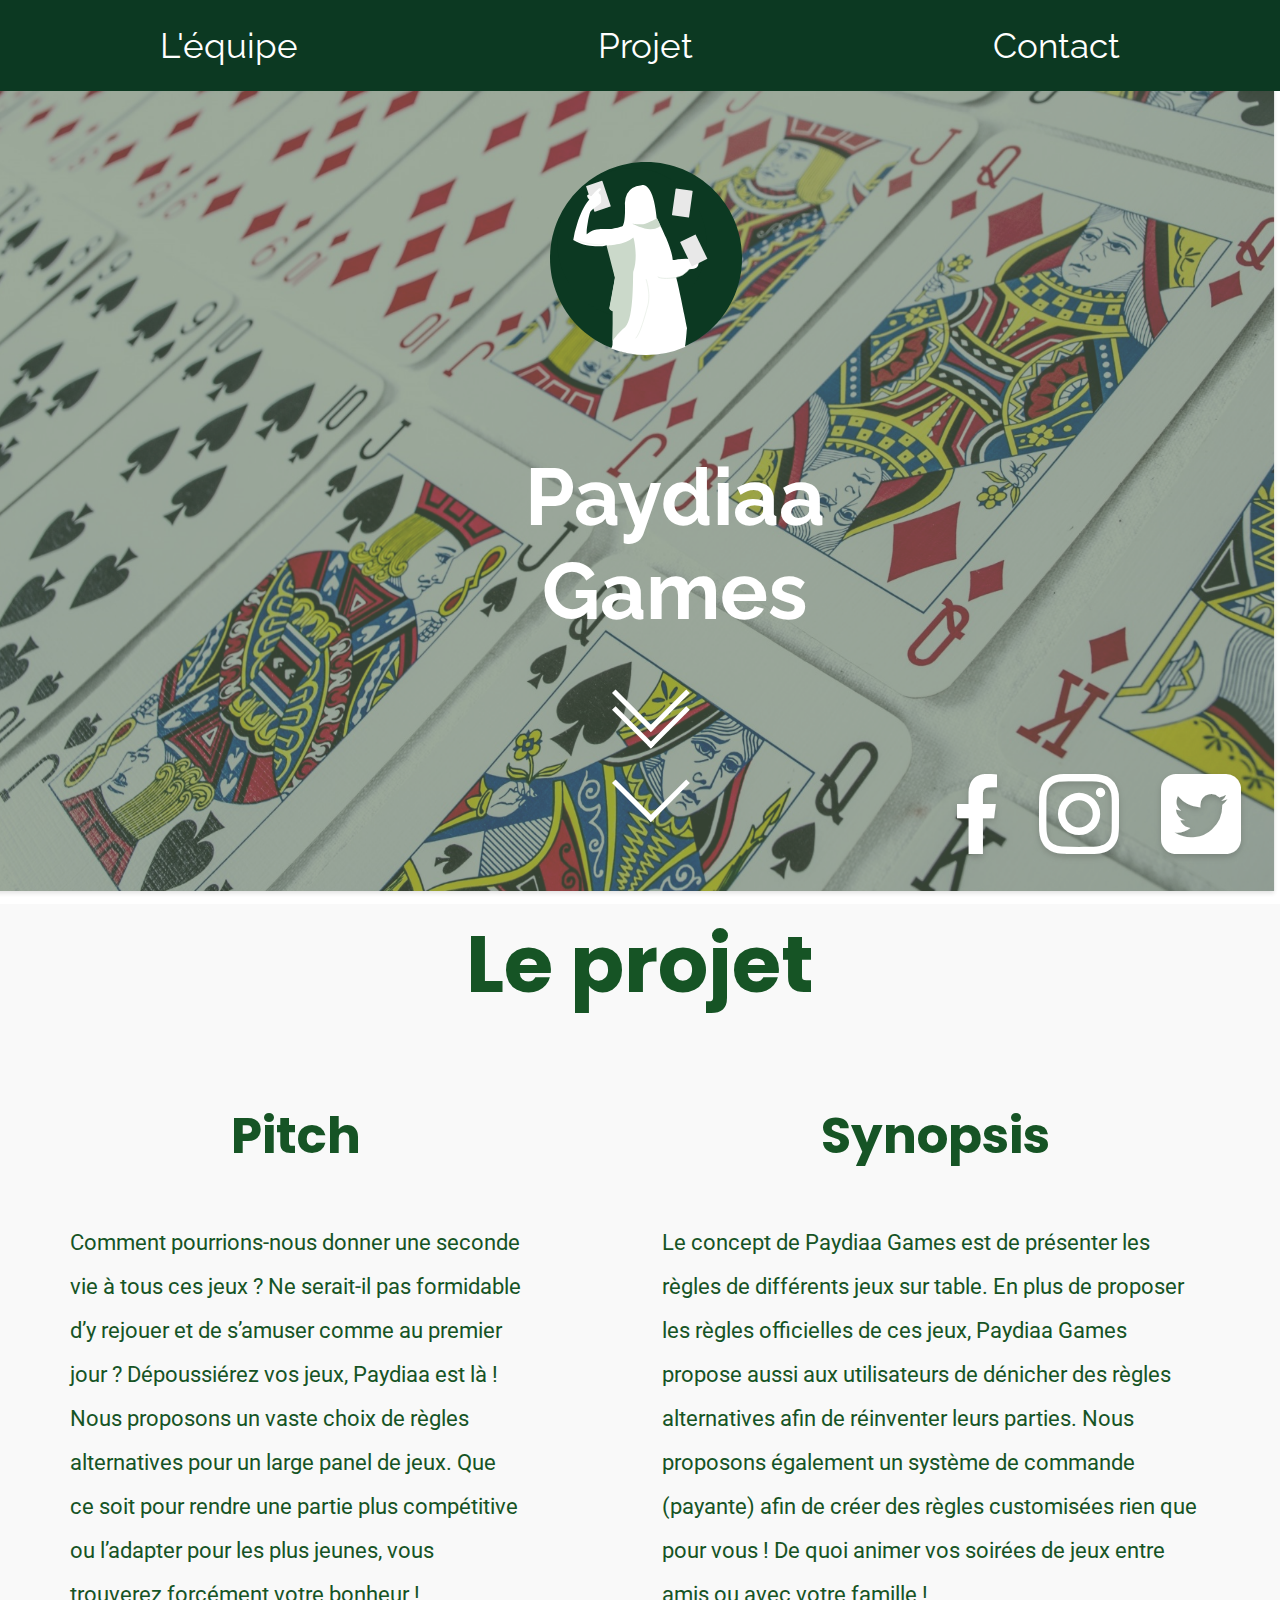
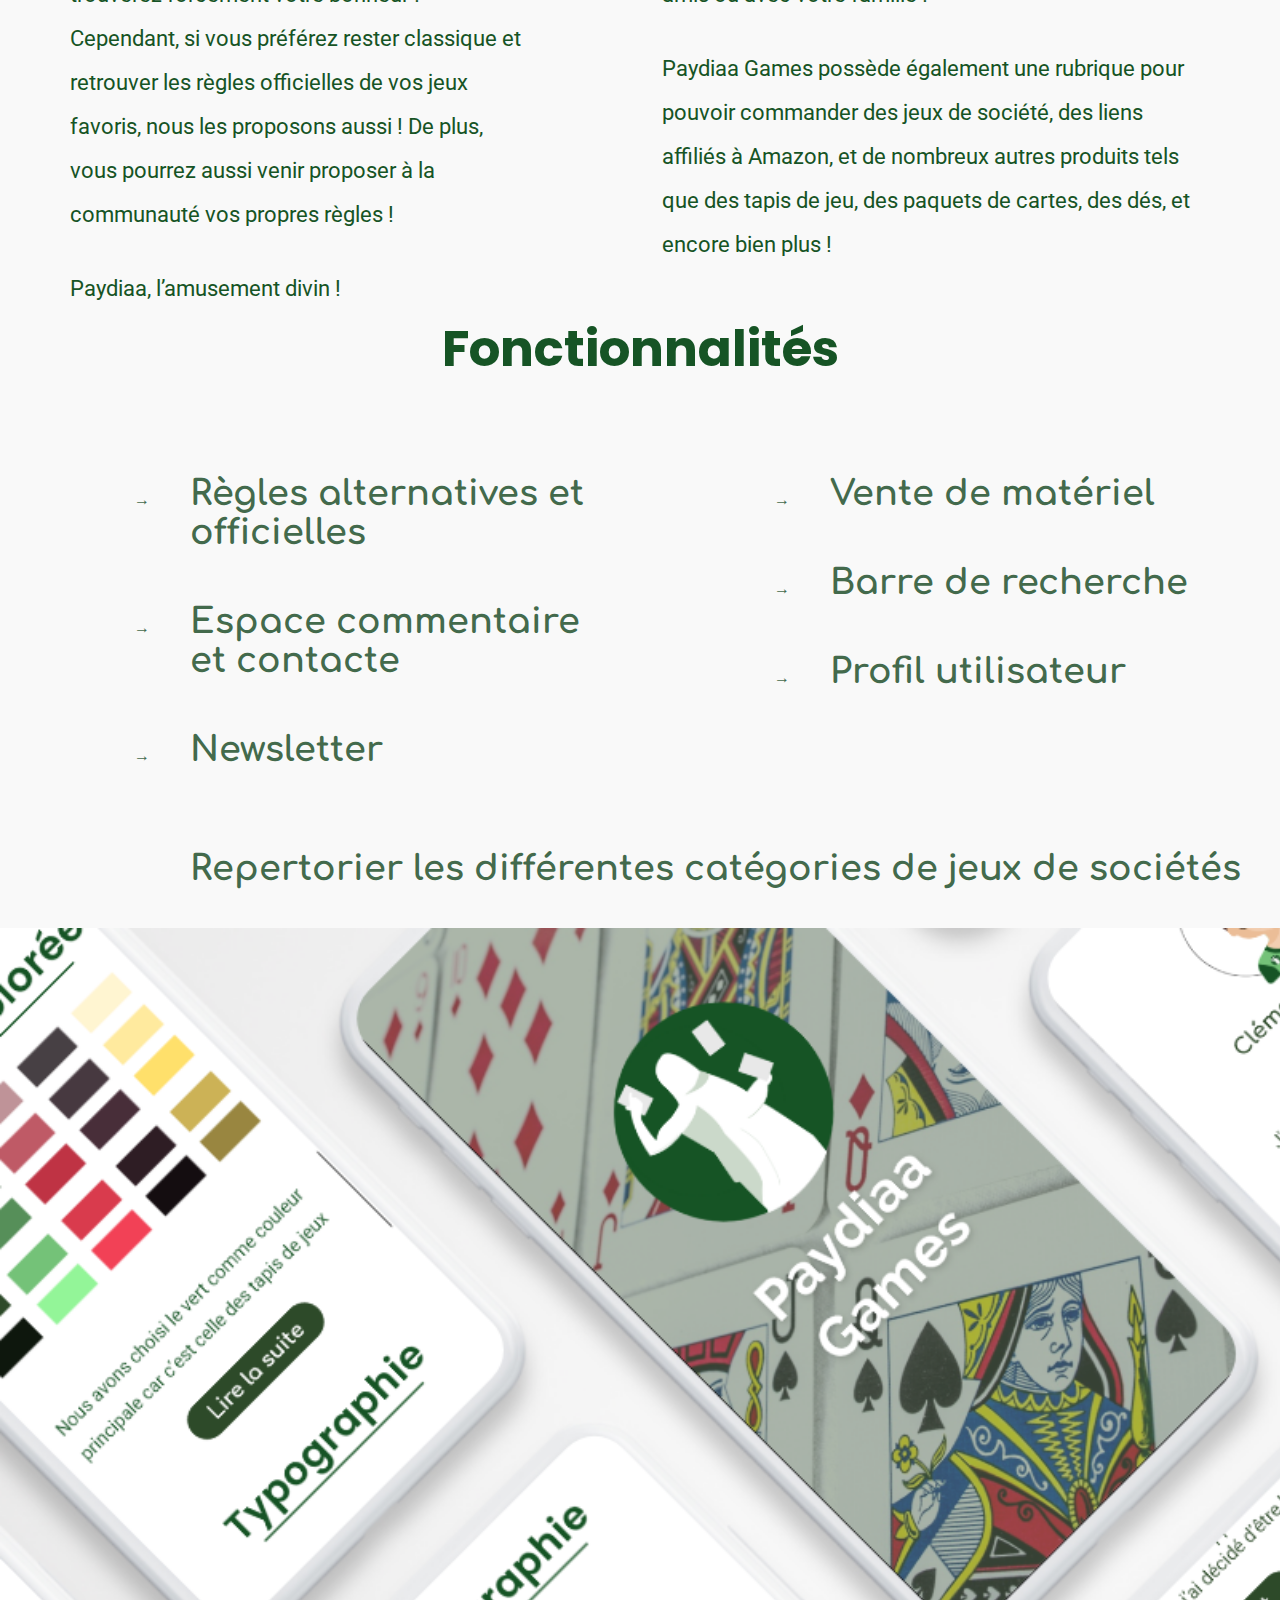
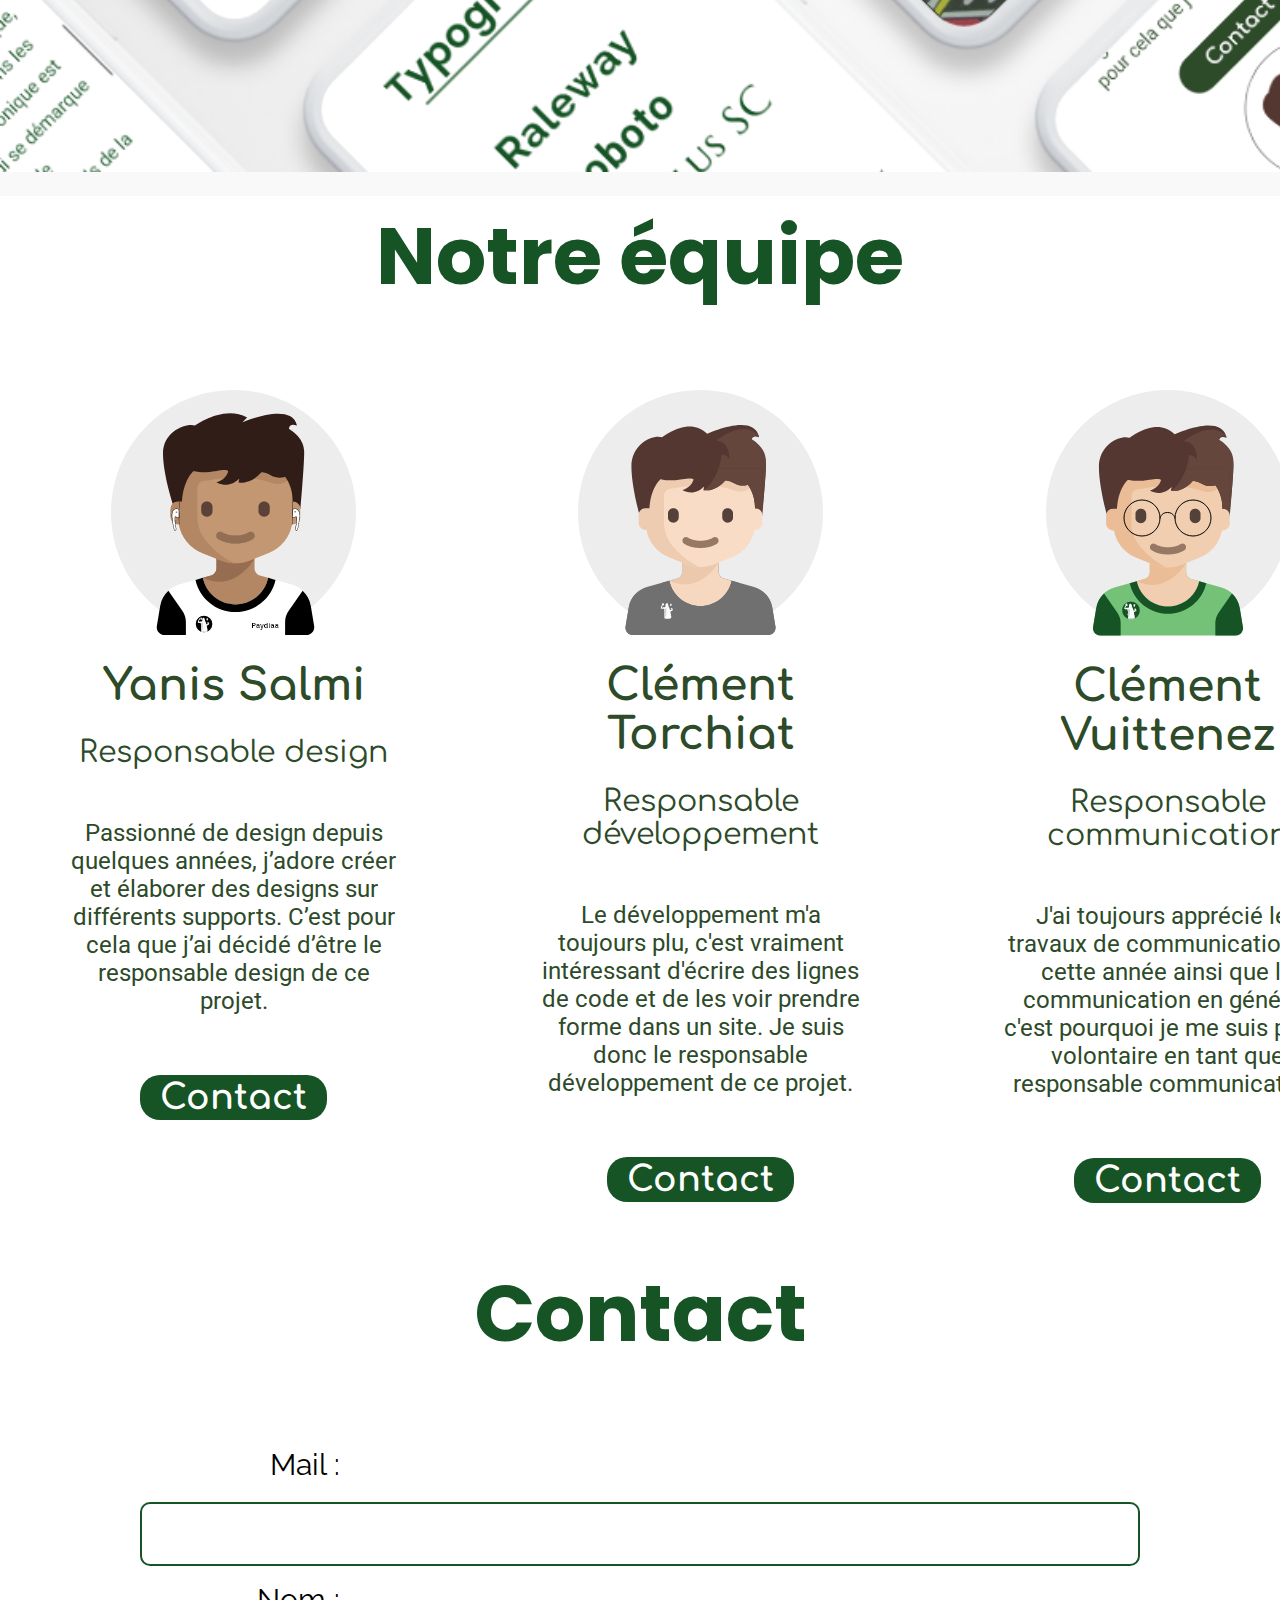
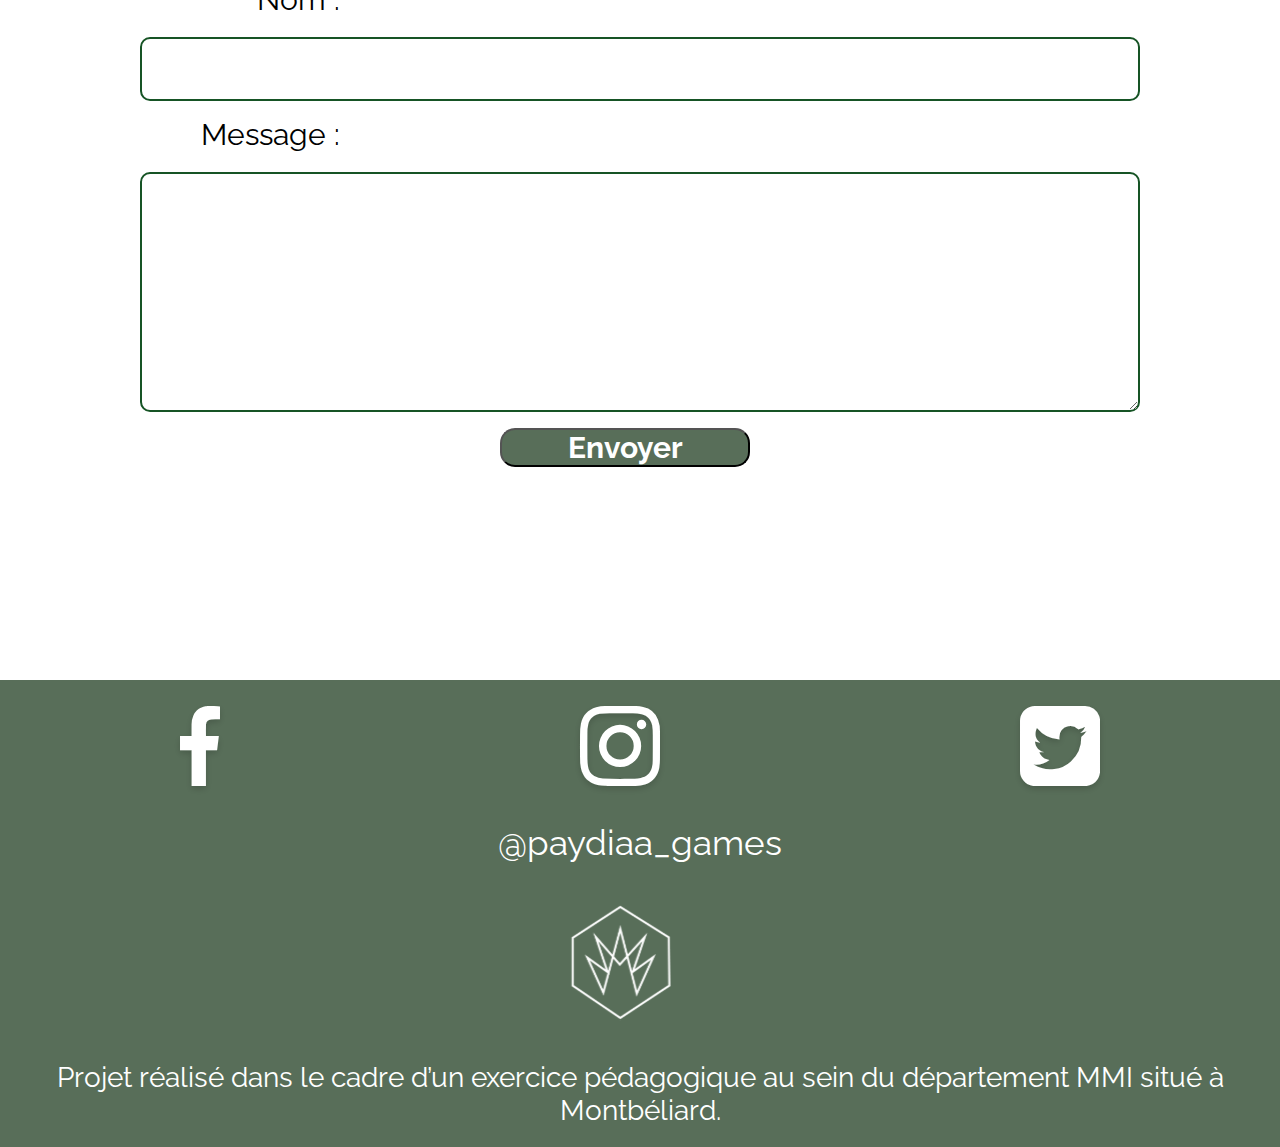
<file: index.html>
<!DOCTYPE html>
<html lang="fr">
<head>
    <meta charset="UTF-8">
    <title>Landing Page - Paydiaa Games</title>
    <link href="css/styles.css" rel="stylesheet">
    <link rel="icon" href="img/logo-web.png" type="image/png" sizes="16x16">
</head>
<body>
    <header>
        <div class="entete">
            <ul>
                <li><a href="#team">L'équipe</a></li>
                <li><a href="#project">Projet</a></li>
                <li><a href="#communication">Contact</a></li>
            </ul>
        </div>
    </header>
    <div class="page-1">
        <img src="css/images/fond-cartes.png" alt="fond" class="fond">
        <div class="logo-container">
            <img src="icones/logo.svg" alt="logo" class="logo">
        </div>
        <h1 class="titre">Paydiaa<br>Games</h1>
        <div id="ic-4" class="fleche">
            <span></span>
            <span></span>
            <span></span>
        </div>
        <div class="reseaux">
            <a href="https://www.facebook.com/Paydiaa-Games-102927561903644"><img src="icones/facebook.svg" alt="facebook"></a>
            <a href="https://www.instagram.com/?hl=fr"><img src="icones/instagram.svg" alt="instagram"></a>
            <a href="https://twitter.com/paydiaa"><img src="icones/twitter.svg" alt="twitter"></a>
        </div>
    </div>

    <div id="project" class="page-3">
        <h2 class="projet">Le projet</h2>
        <div class="le-projet">
            <div class="pitch">
                <h3>Pitch</h3>
                <p>Comment pourrions-nous donner une seconde vie à tous ces jeux ? Ne serait-il pas formidable d’y rejouer et de s’amuser comme au premier jour ? Dépoussiérez vos jeux, Paydiaa est là ! Nous proposons un vaste choix de règles alternatives pour un large panel de jeux. Que ce soit pour rendre une partie plus compétitive ou l’adapter pour les plus jeunes, vous trouverez forcément votre bonheur !<br>
                    Cependant, si vous préférez rester classique et retrouver les règles officielles de vos jeux favoris, nous les proposons aussi ! De plus, vous pourrez aussi venir proposer à la communauté vos propres règles !</p>
                <p class="saut-de-ligne">Paydiaa, l’amusement divin !</p>
            </div>
            <div class="synopsis">
                <h3>Synopsis</h3>
                <p>Le concept de Paydiaa Games est de présenter les règles de différents jeux sur table. En plus de proposer les règles officielles de ces jeux, Paydiaa Games propose aussi aux utilisateurs de dénicher des règles alternatives afin de réinventer leurs parties. Nous proposons également un système de commande (payante) afin de créer des règles customisées rien que pour vous ! De quoi animer vos soirées de jeux entre amis ou avec votre famille !</p>
                <p class="saut-de-ligne">Paydiaa Games possède également une rubrique pour pouvoir commander des jeux de société, des liens affiliés à Amazon, et de nombreux autres produits tels que des tapis de jeu, des paquets de cartes, des dés, et encore bien plus !</p>
            </div>
        </div>
        <h3>Fonctionnalités</h3>
        <div class="fonctionnalites">
            <div class="colonne-1">
                <ul>
                    <li><div class="regles"><h4>Règles alternatives et officielles</h4></div></li>
                    <li><div class="commentaire"><h4>Espace commentaire et contacte</h4></div></li>
                    <li><div class="newsletter"><h4>Newsletter</h4></div></li>
                </ul>
            </div>
            <div class="colonne-2">
                <ul>
                    <li><div class="vente"><h4>Vente de matériel</h4></div></li>
                    <li><div class="recherche"><h4>Barre de recherche</h4></div></li>
                    <li><div class="profil"><h4>Profil utilisateur</h4></div></li>
                </ul>
            </div>
        </div>
        <div class="liste-categories">
            <ul>
                <li><div class="categories"><h4>Repertorier les différentes catégories de jeux de sociétés</h4></div></li>
            </ul>
        </div>
        <img class="design" src="css/images/fond-design.png" alt="design">
    </div>
    <div id="team" class="page-2">
        <h2 class="equipe">Notre équipe</h2>
        <div class="notre-equipe">
            <div class="yanis">
                <img class="pdp" src="css/images/yanis.png" alt="Yanis">
                <p class="nom">Yanis Salmi</p>
                <p class="role">Responsable design</p>
                <p class="description">Passionné de design depuis quelques années, j’adore créer et élaborer des designs sur différents supports. C’est pour cela que j’ai décidé d’être le responsable design de ce projet.</p>
                <p class="contact"><a href="mailto:yanissalmi9@gmail.com">Contact</a></p>
            </div>
            <div class="clementt">
                <img class="pdp" src="css/images/clementt.png" alt="Clément T">
                <p class="nom">Clément Torchiat</p>
                <p class="role">Responsable développement</p>
                <p class="description">Le développement m'a toujours plu, c'est vraiment intéressant d'écrire des lignes de code et de les voir prendre forme dans un site. Je suis donc le responsable développement de ce projet.</p>
                <p class="contact"><a href="mailto:clem_tor@aol.com">Contact</a></p>
            </div>
            <div class="clementv">
                <img class="pdp" src="css/images/clementv.png" alt="Clément V">
                <p class="nom">Clément Vuittenez</p>
                <p class="role">Responsable communication</p>
                <p class="description">J'ai toujours apprécié les travaux de communication de cette année ainsi que la communication en général, c'est pourquoi je me suis porté volontaire en tant que responsable communication.</p>
                <p class="contact"><a href="mailto:clement.vuittenez@gmail.com">Contact</a></p>
            </div>
        </div>
    </div>
    <div id="communication" class="page-4">
        <h2 class="Contact">Contact</h2>
        <form>
            <div>
                <label for="mail">Mail :</label>
                <input type="email" id="mail" name="user_mail">
            </div>
            <div>
                <label for="name">Nom :</label>
                <input type="text" id="name" name="user_name">
            </div>
            <div>
                <label for="msg">Message :</label>
                <textarea id="msg" name="user_message"></textarea>
            </div>
            <div class="button">
                <button type="submit">Envoyer</button>
            </div>
        </form>
    </div>
    <footer>
        <div class="reseaux-footer">
            <ul>
                <li><div class="reseau-1"><a href="https://www.facebook.com/Paydiaa-Games-102927561903644"><img src="icones/facebook.svg" alt="facebook"></a></div></li>
                <li><div class="reseau-2"><a href="https://www.instagram.com/?hl=fr"><img src="icones/instagram.svg" alt="instagram"></a></div></li>
                <li><div class="reseau-3"><a href="https://twitter.com/paydiaa"><img src="icones/twitter.svg" alt="twitter"></a></div></li>
            </ul>
        </div>
        <p class="arobase">@paydiaa_games</p>
        <a href="http://mmimontbeliard.com/"><img src="icones/logo-mmi-blanc.svg" alt="mmi"></a>
        <p class="mention">Projet réalisé dans le cadre d’un exercice pédagogique au sein du département MMI situé à Montbéliard.</p>
    </footer>
</body>

</html>
</file>
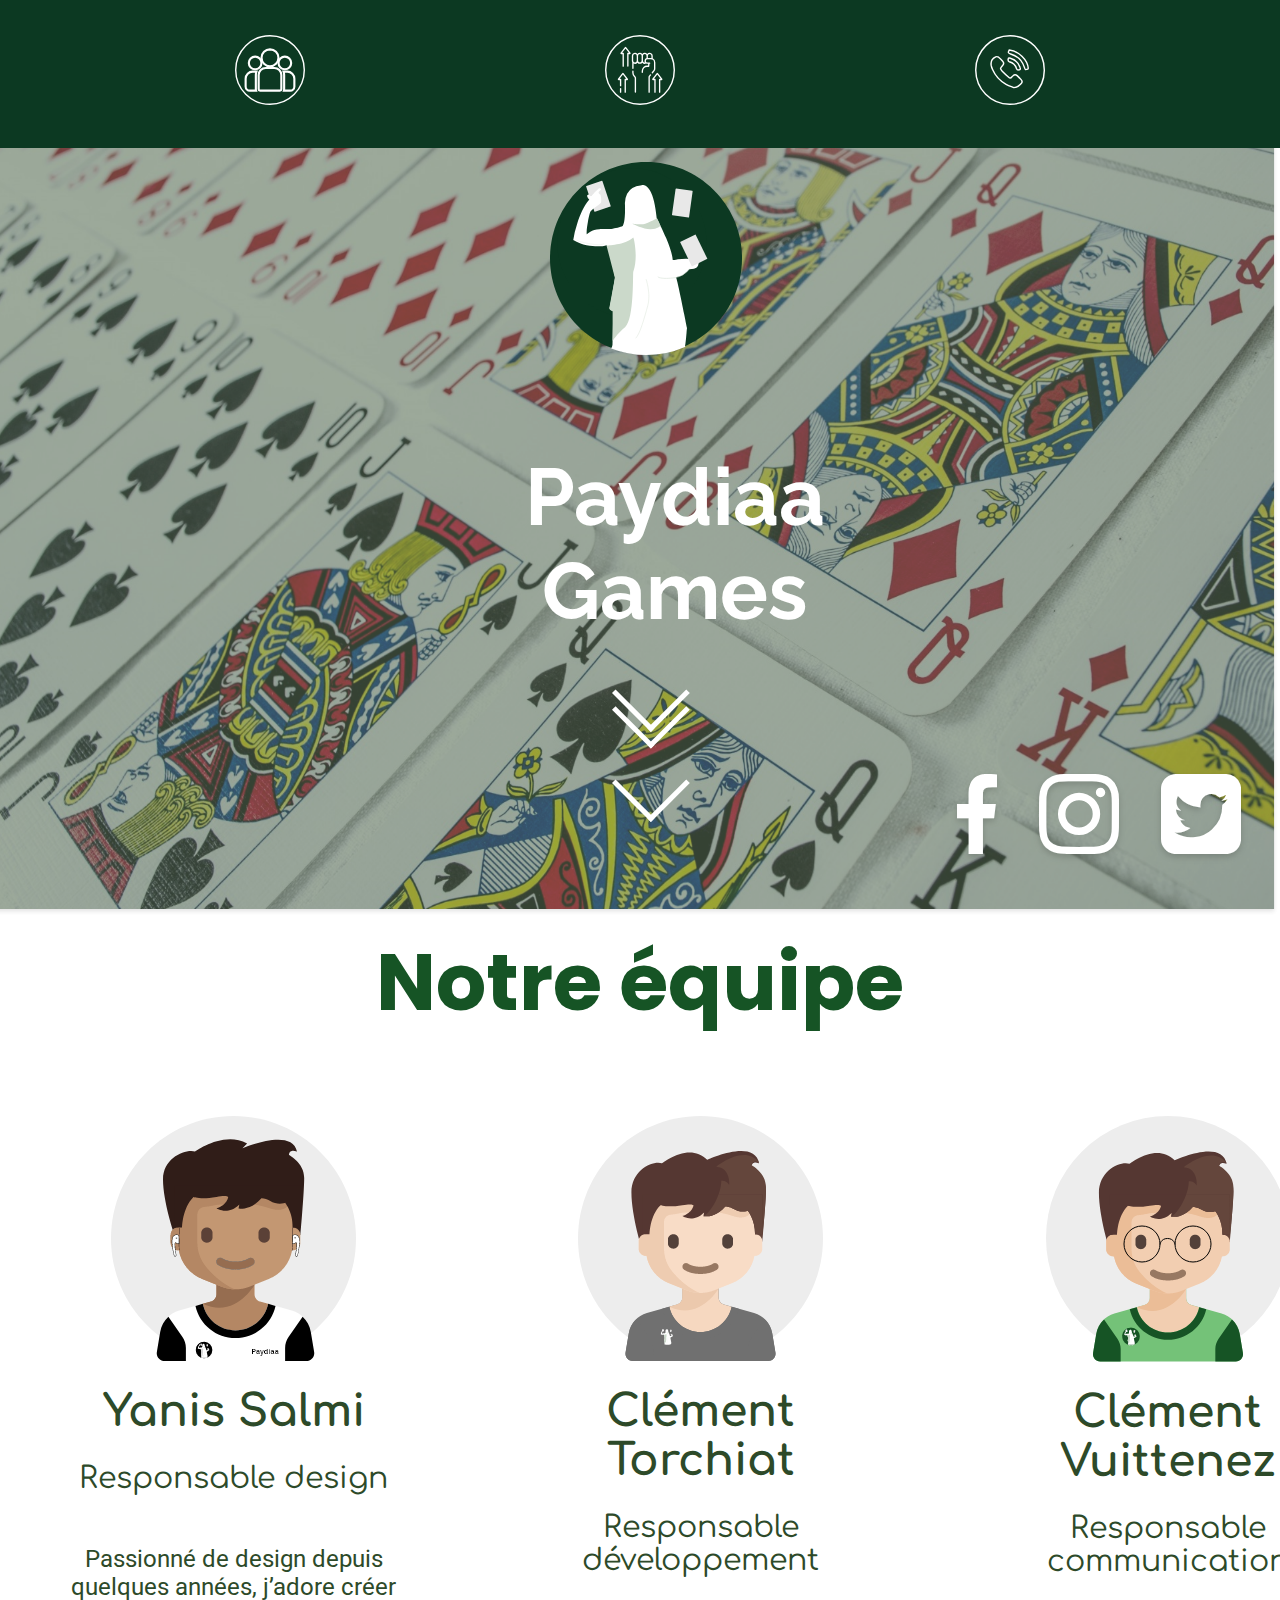
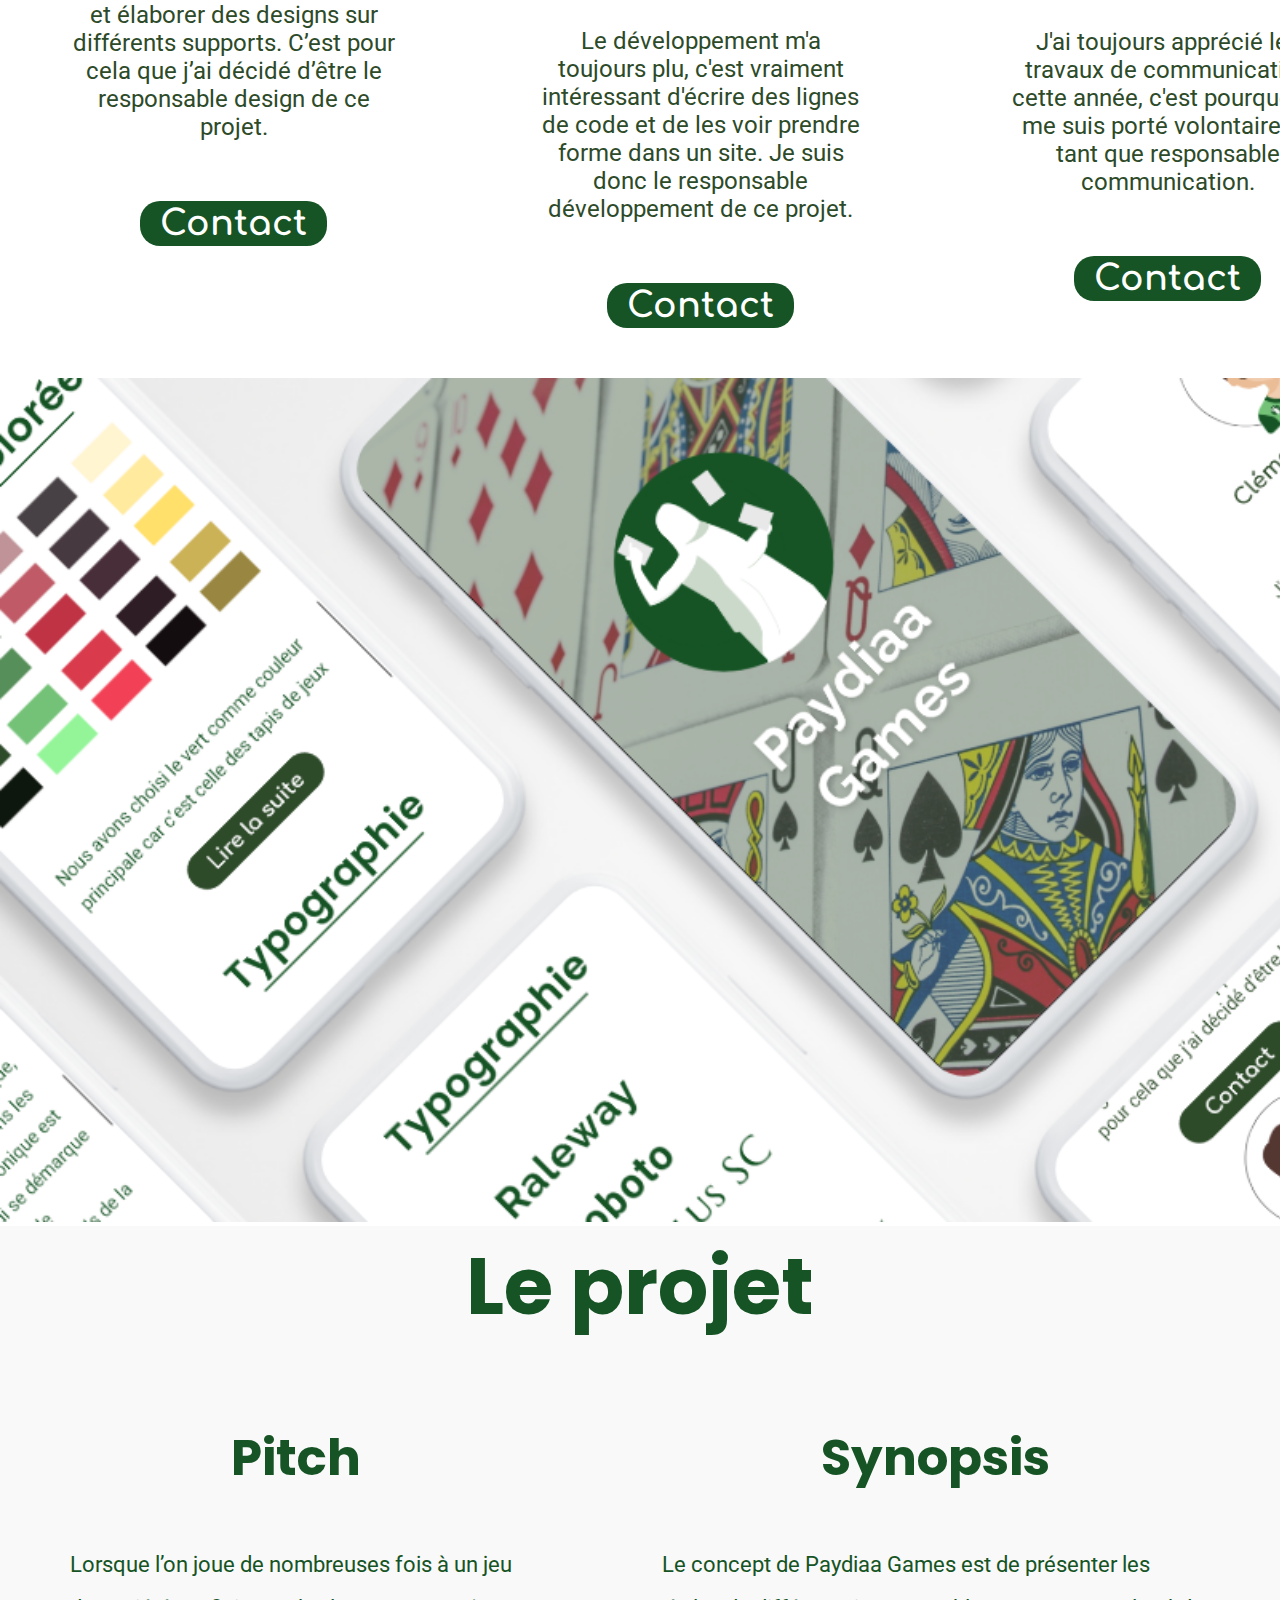
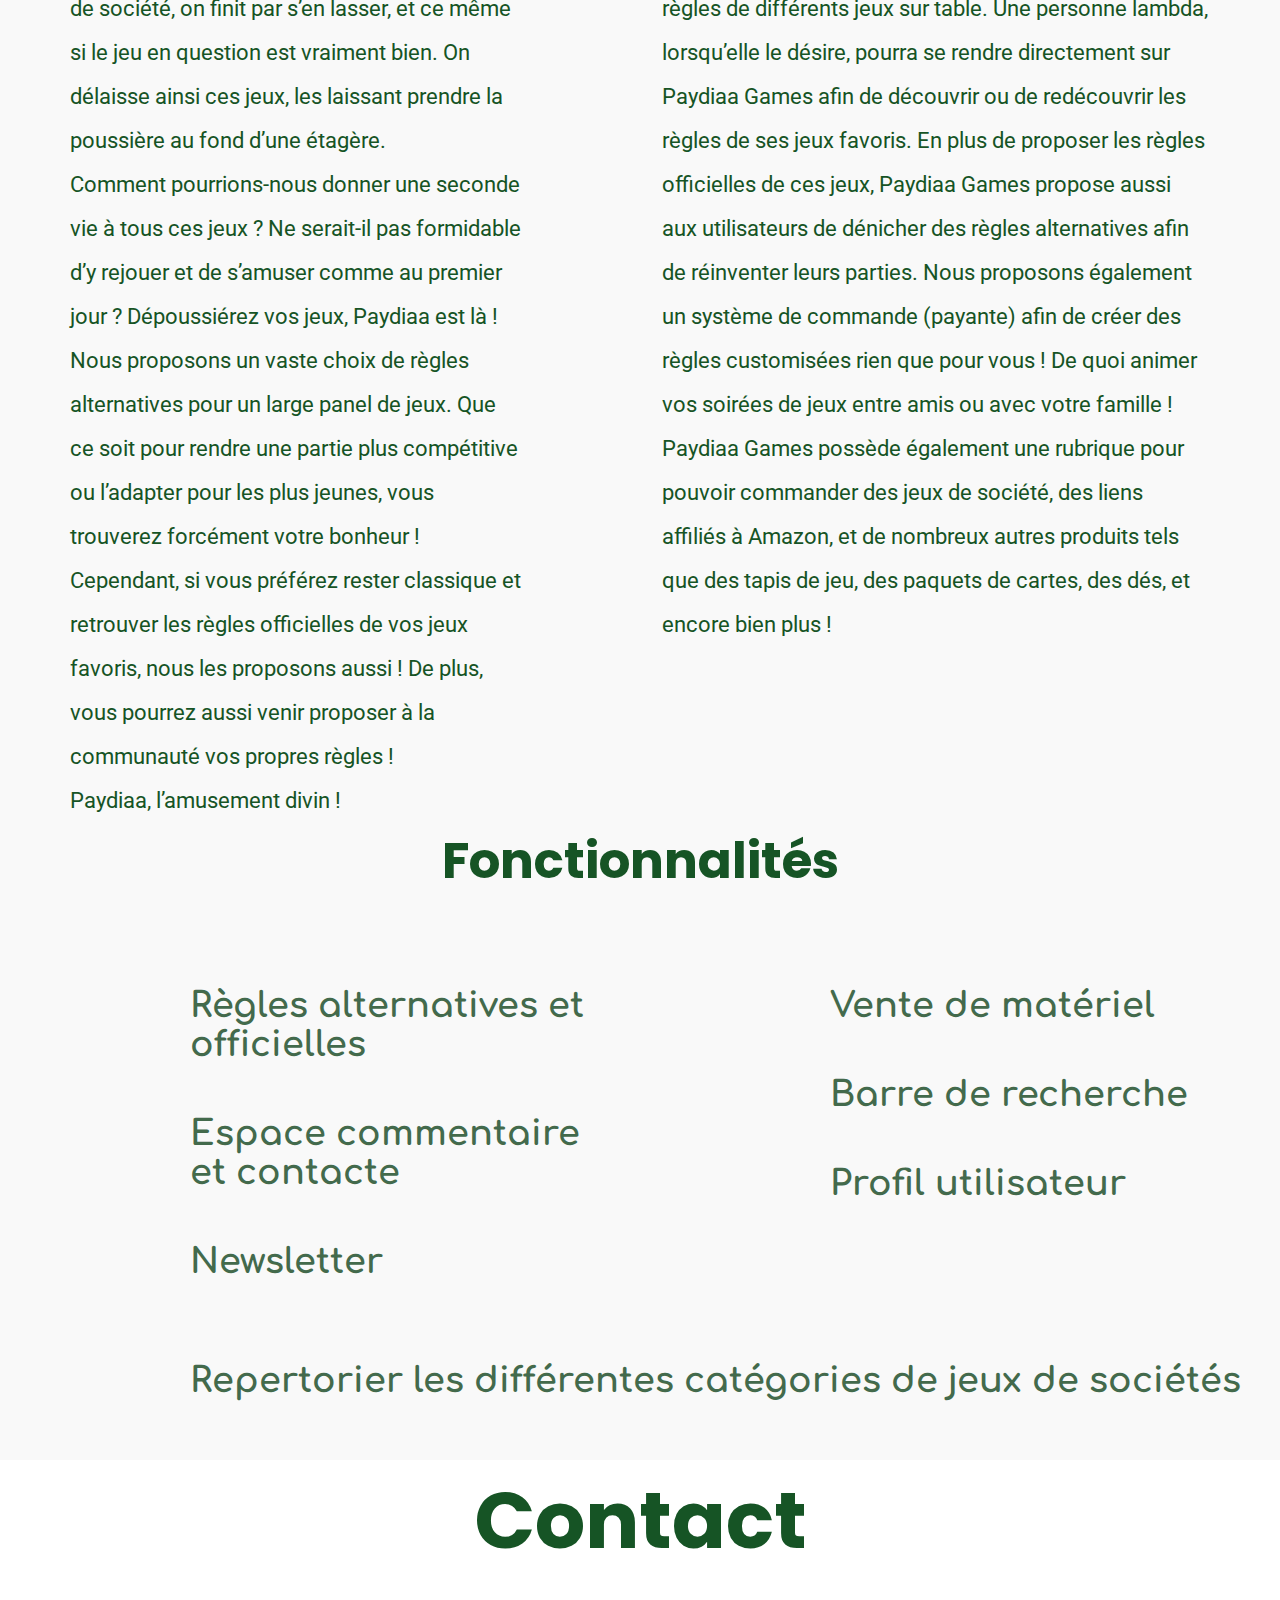
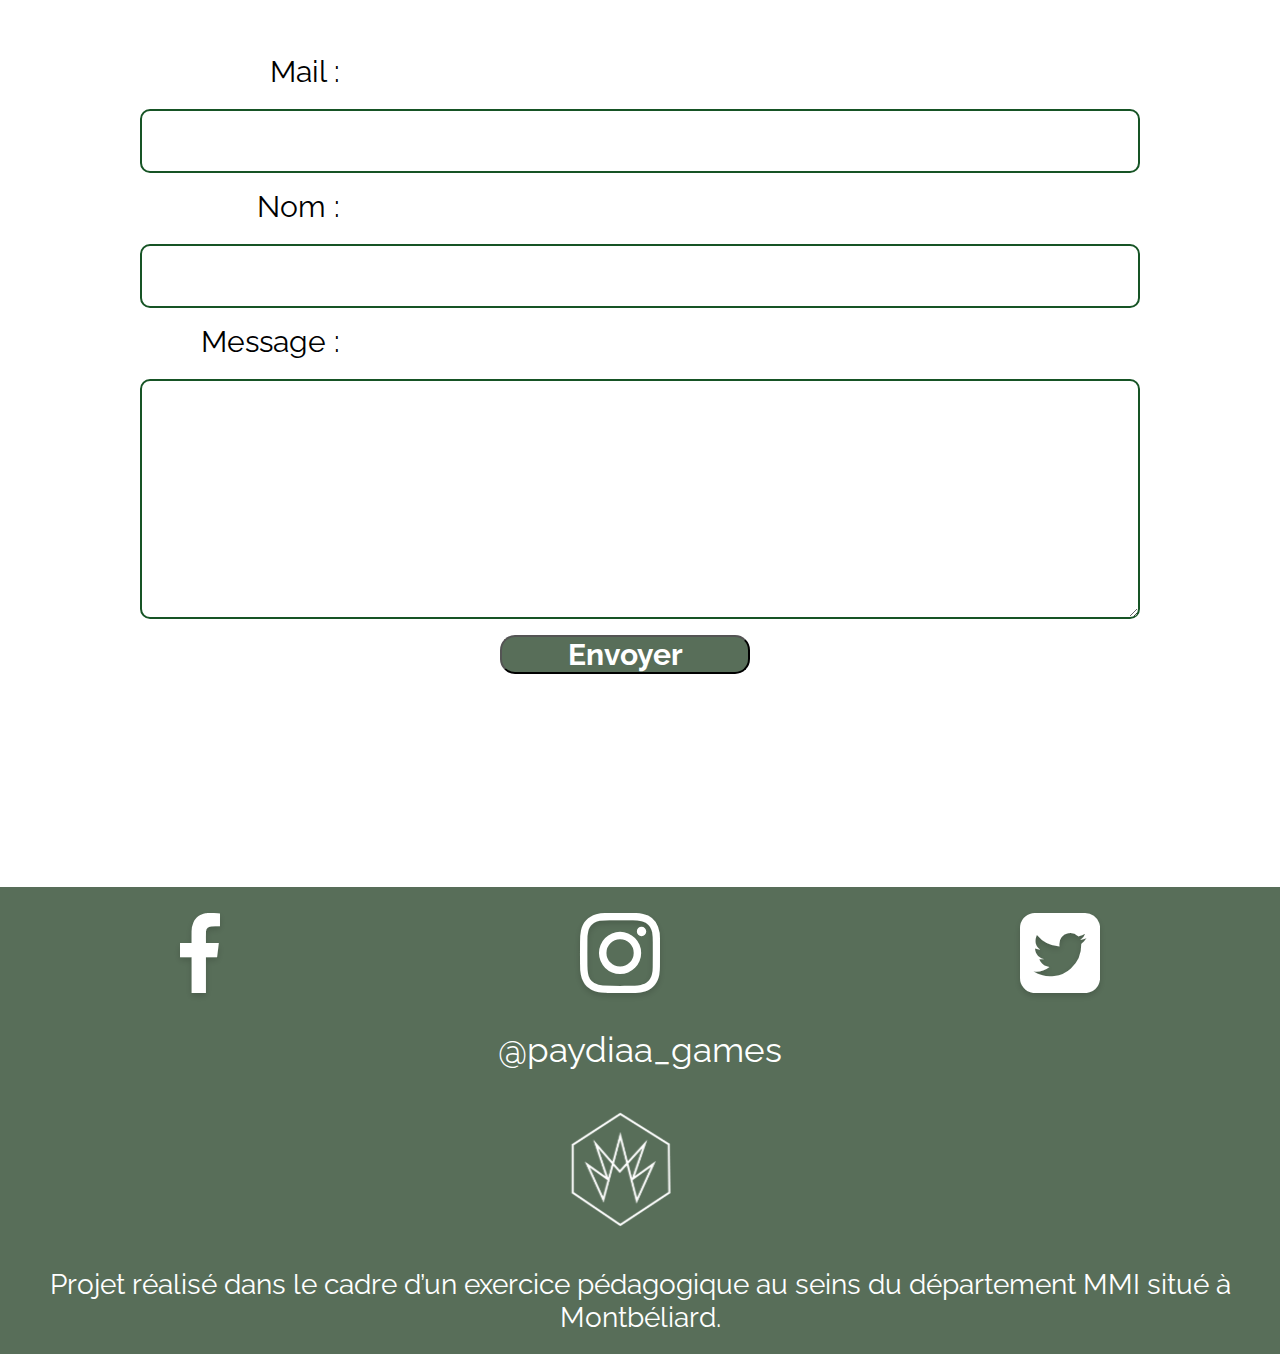
<file: landing-page.html>
<!DOCTYPE html>k
<html lang="fr">
<head>
    <meta charset="UTF-8">
    <title>Paydiaa Games</title>
    <link href="css/styles.css" rel="stylesheet">
    <link rel="icon" type="image/png" href="image/logo.png">
</head>
<body>
    <header>
        <div class="entete">
            <ul>
                <li><a href="#team"><img src="icones/icone_1.svg" alt="Équipe" id="ic-1"></a></li>
                <li><a href="#project"><img src="icones/icone_2.svg" alt="Projet" id="ic-2"></a></li>
                <li><a href="#communication"><img src="icones/icone_3.svg" alt="Contact" id="ic-3"></a></li>
            </ul>
        </div>
    </header>
    <div class="page-1">
        <img src="css/images/fond-cartes.png" alt="fond" class="fond">
        <div class="logo-container">
            <img src="icones/logo.svg" alt="logo" class="logo">
        </div>
        <h1 class="titre">Paydiaa<br>Games</h1>
        <div id="ic-4" class="fleche">
            <span></span>
            <span></span>
            <span></span>
        </div>
        <div class="reseaux">
            <a href="https://www.facebook.com/Paydiaa-Games-102927561903644"><img src="icones/facebook.svg" alt="facebook"></a>
            <a href="https://www.instagram.com/?hl=fr"><img src="icones/instagram.svg" alt="instagram"></a>
            <a href="https://twitter.com/paydiaa"><img src="icones/twitter.svg" alt="twitter"></a>
        </div>
    </div>
    <div id="team" class="page-2">
        <h2 class="equipe">Notre équipe</h2>
        <div class="notre-equipe">
            <div class="yanis">
                <img class="pdp" src="css/images/yanis.png" alt="Yanis">
                <p class="nom">Yanis Salmi</p>
                <p class="role">Responsable design</p>
                <p class="description">Passionné de design depuis quelques années, j’adore créer et élaborer des designs sur différents supports. C’est pour cela que j’ai décidé d’être le responsable design de ce projet.</p>
                <p class="contact"><a href="mailto:yanissalmi9@gmail.com">Contact</a></p>
            </div>
            <div class="clementt">
                <img class="pdp" src="css/images/clementt.png" alt="Clément T">
                <p class="nom">Clément Torchiat</p>
                <p class="role">Responsable développement</p>
                <p class="description">Le développement m'a toujours plu, c'est vraiment intéressant d'écrire des lignes de code et de les voir prendre forme dans un site. Je suis donc le responsable développement de ce projet.</p>
                <p class="contact"><a href="mailto:clem_tor@aol.com">Contact</a></p>
            </div>
            <div class="clementv">
                <img class="pdp" src="css/images/clementv.png" alt="Clément V">
                <p class="nom">Clément Vuittenez</p>
                <p class="role">Responsable communication</p>
                <p class="description">J'ai toujours apprécié les travaux de communication cette année, c'est pourquoi je me suis porté volontaire en tant que responsable communication.</p>
                <p class="contact"><a href="mailto:clement.vuittenez@gmail.com">Contact</a></p>
            </div>
        </div>
        <img class="design" src="css/images/fond-design.png" alt="design">
    </div>
    <div id="project" class="page-3">
        <h2 class="projet">Le projet</h2>
        <div class="le-projet">
            <div class="pitch">
                <h3>Pitch</h3>
                <p>Lorsque l’on joue de nombreuses fois à un jeu de société, on finit par s’en lasser, et ce même si le jeu en question est vraiment bien. On délaisse ainsi ces jeux, les laissant prendre la poussière au fond d’une étagère.<br>
                    Comment pourrions-nous donner une seconde vie à tous ces jeux ? Ne serait-il pas formidable d’y rejouer et de s’amuser comme au premier jour ? Dépoussiérez vos jeux, Paydiaa est là ! Nous proposons un vaste choix de règles alternatives pour un large panel de jeux. Que ce soit pour rendre une partie plus compétitive ou l’adapter pour les plus jeunes, vous trouverez forcément votre bonheur !<br>
                    Cependant, si vous préférez rester classique et retrouver les règles officielles de vos jeux favoris, nous les proposons aussi ! De plus, vous pourrez aussi venir proposer à la communauté vos propres règles !<br>
                    Paydiaa, l’amusement divin !</p>
            </div>
            <div class="synopsis">
                <h3>Synopsis</h3>
                <p>Le concept de Paydiaa Games est de présenter les règles de différents jeux sur table. Une personne lambda, lorsqu’elle le désire, pourra se rendre directement sur Paydiaa Games afin de découvrir ou de redécouvrir les règles de ses jeux favoris. En plus de proposer les règles officielles de ces jeux, Paydiaa Games propose aussi aux utilisateurs de dénicher des règles alternatives afin de réinventer leurs parties. Nous proposons également un système de commande (payante) afin de créer des règles customisées rien que pour vous ! De quoi animer vos soirées de jeux entre amis ou avec votre famille !<br>
                    Paydiaa Games possède également une rubrique pour pouvoir commander des jeux de société, des liens affiliés à Amazon, et de nombreux autres produits tels que des tapis de jeu, des paquets de cartes, des dés, et encore bien plus !</p>
            </div>
        </div>
        <h3>Fonctionnalités</h3>
        <div class="fonctionnalites">
            <div class="colonne-1">
                <div class="regles"><h4>Règles alternatives et officielles</h4></div>
                <div class="commentaire"><h4>Espace commentaire et contacte</h4></div>
                <div class="newsletter"><h4>Newsletter</h4></div>
            </div>
            <div class="colonne-2">
                <div class="vente"><h4>Vente de matériel</h4></div>
                <div class="recherche"><h4>Barre de recherche</h4></div>
                <div class="profil"><h4>Profil utilisateur</h4></div>
            </div>
        </div>
        <div class="categories"><h4>Repertorier les différentes catégories de jeux de sociétés</h4></div>
    </div>
    <div id="communication" class="page-4">
        <h2 class="Contact">Contact</h2>
        <form>
            <div>
                <label for="mail">Mail :</label>
                <input type="email" id="mail" name="user_mail">
            </div>
            <div>
                <label for="name">Nom :</label>
                <input type="text" id="name" name="user_name">
            </div>
            <div>
                <label for="msg">Message :</label>
                <textarea id="msg" name="user_message"></textarea>
            </div>
            <div class="button">
                <button type="submit">Envoyer</button>
            </div>
        </form>
    </div>
    <footer>
        <div class="reseaux-footer">
            <ul>
                <li><div class="reseau-1"><a href="https://www.facebook.com/Paydiaa-Games-102927561903644"><img src="icones/facebook.svg" alt="facebook"></a></div></li>
                <li><div class="reseau-2"><a href="https://www.instagram.com/?hl=fr"><img src="icones/instagram.svg" alt="instagram"></a></div></li>
                <li><div class="reseau-3"><a href="https://twitter.com/paydiaa"><img src="icones/twitter.svg" alt="twitter"></a></div></li>
            </ul>
        </div>
        <p class="arobase">@paydiaa_games</p>
        <a href="http://mmimontbeliard.com/"><img src="icones/logo-mmi-blanc.svg" alt="mmi"></a>
        <p class="mention">Projet réalisé dans le cadre d’un exercice pédagogique au seins du département MMI situé à Montbéliard.</p>
    </footer>
</body>

</html>
</file>
<file: css/styles.css>
@import url('https://fonts.googleapis.com/css2?family=Raleway:ital,wght@0,100;0,200;0,300;0,400;0,500;0,600;0,700;0,800;0,900;1,100;1,200;1,300;1,400;1,500;1,600;1,700;1,800;1,900&display=swap');
@import url('https://fonts.googleapis.com/css2?family=Poppins:ital,wght@0,100;0,200;0,300;0,400;0,500;0,600;0,700;0,800;0,900;1,100;1,200;1,300;1,400;1,500;1,600;1,700;1,800;1,900&display=swap');
@import url('https://fonts.googleapis.com/css2?family=Comfortaa:wght@300;400;500;600;700&display=swap');
@import url('https://fonts.googleapis.com/css2?family=Roboto:ital,wght@0,100;0,300;0,400;0,500;0,700;0,900;1,100;1,300;1,400;1,500;1,700;1,900&display=swap');

*{
    margin: 0;
    padding: 0;
    scroll-behavior: smooth;
}
body {
    overflow-x: hidden;
}
header {
    background-color: #0C3922;
    width: 100%;
    position: absolute;
    left: 0;
    top: 0;
    z-index: 10;
}

header > .entete > ul > li > a > img {
    background-color: rgba(0,0,0,0);
    width: 70px;
    height: auto;
    padding: 10px 0;
}

.entete > ul {
    display: flex;
    list-style-type: none;
}

header > ul > li {
    margin: 0 auto;
}

#ic-4 {
    position: absolute;
}

#ic-4 {
    left: 54%;
    top: 82%;
    width: 9vw;
    height: auto;
}

.page-1>.fond {
    width: 101vw;
    height: 100vh;
    position: relative;
    transform: translateX(-1vw);
}

.logo {
    position: absolute;
    background-color: rgba(0,0,0,0);
    left: 43%;
    top: 18%;
    width: 15vw;
    height: auto;
}

.logo-container {
    margin: auto;
}

.titre {
    color: white;
    font-size: 5em;
    position: absolute;
    left: 41%;
    top: 50%;
    font-family: raleway, sans-serif;
    font-weight: bold;
    text-align: center;
}

.reseaux {
    position: absolute;
    right: 30px;
    bottom: 30px;
}

.reseaux > a {
    margin-left: 20px;
}

h2 {
    font-family: Poppins, sans-serif;
    font-weight: Bold;
    font-size: 5em;
    color: #165425;
    text-align: center;
    margin-bottom: 74px;
}

.notre-equipe {
    display: grid;
    grid-template-columns: minmax(min-content, max-content) minmax(min-content, max-content) minmax(min-content, max-content);
    grid-template-areas: "yanis clementt clementv";
}

.yanis, .clementt, .clementv {
    margin: 0 40px;
}

.yanis {
    grid-area: yanis;
}

.clementt {
    grid-area: clementt;
}

.clementv {
    grid-area: clementv;
}

.pdp {
    display: block;
    margin: auto;
}

.nom {
    font-family: Comfortaa, sans-serif;
    font-weight: bold;
    font-size: 44px;
    color: #2D4A29;
    text-align: center;
    margin: 26px 0;
}

.role {
    font-family: Comfortaa, sans-serif;
    font-weight: normal;
    font-size: 30px;
    color: #2D4A29;
    text-align: center;
}

.description {
    font-family: Roboto, sans-serif;
    font-weight: normal;
    font-size: 24px;
    color: #2D4A29;
    text-align: center;
    margin: 50px 30px 0 30px;
}

.contact {
    font-family: Comfortaa, sans-serif;
    font-weight: bold;
    font-size: 35px;
    color: white;
    background-color: #165425;
    text-align: center;
    margin: 60px 100px 50px 100px;
    border-radius : 20px;
    padding: 3px 20px;
}

.contact > a {
    color: white;
    text-decoration: none;
}

.page-3 {
    background-color: #F9F9F9;
    padding-bottom: 20px;
}

.le-projet {
    display: grid;
    grid-template-columns: minmax(min-content, max-content) minmax(min-content, max-content);
    grid-template-areas: "pitch synopsis";
}

.pitch {
    grid-area: pitch;
}

.synopsis {
    grid-area: synopsis;
}

.pitch, .synopsis {
    margin: 0 70px;
}

h3 {
    font-family: Poppins, sans-serif;
    font-weight: bold;
    font-size: 50px;
    text-align: center;
    color: #165425;
    margin-bottom: 47px;
}

.pitch > p, .synopsis > p {
    font-family: Roboto, sans-serif;
    font-weight: normal;
    color: #165425;
    font-size: 22px;
    line-height: 2;
}

.fonctionnalites {
    display: flex;
}

.colonne-1, .colonne-2 {
    flex: auto;
    width: 700px;
    margin-left: 150px;
}

.categories {
    width: 1400px;
    margin: 0 150px;
}

h4 {
    font-family: Comfortaa, sans-serif;
    font-weight: bold;
    font-size: 35px;
    color: #436A4C;
    padding: 10px;
    margin: 30px;
}

.colonne-1 > ul, .colonne-2 > ul, .liste-categories > ul{
    list-style-type: '→';
    color: #436A4C;
}

form{
    margin: 0 auto;
    width: 1000px;
    padding-bottom: 213px;
}

form div {
    margin-top: 1em;
}

label {
    display: inline-block;
    width: 200px;
    text-align: right;
    font: 30px raleway;
    padding-bottom: 20px;
}

input, textarea {
    font: 1em raleway;
    width: 1000px;
    box-sizing: border-box;
    border: 2px solid #165425;
    border-radius: 10px;
}

input:focus, textarea:focus {
    border-color: #165425;
}

input {
    height: 4em;
}

textarea {
    vertical-align: top;
    height: 15em;
}

button {
    margin-left: 12em;
    font-family: raleway, sans-serif;
    font-size: 30px;
    font-weight: bold;
    color: white;
    background-color: #586E59;
    border-radius: 15px;
    width: 250px;
}

.entete{
    display: flex;
    justify-content: center;
    align-items: center;
}

.entete > ul li{
    position: relative;
    list-style: none;
    margin: 25px 150px;
    cursor: pointer;
}

.entete > ul li a{
    text-decoration: none;
    font-family: Raleway, sans-serif;
    color: white;
    font-size: 35px;
}

.entete > ul li a:hover{
    color: #A8D4B2;
}

.entete > ul li::before{
    font-family: Raleway, sans-serif;
    position: absolute;
    top: 90px;
    text-align: center;
    width: 150px;
    left: -41px;
    font-size: 2em;
    height: 0;
    overflow: hidden;
    transition: 0.5s ease-in-out;
    background-color: #0C3922;
}

.fleche{
    position: absolute;
    top: 65%;
    left: 50%;
    transform: translate(-50%,-50%);
}

.fleche span{
    display: block;
    width: 50px;
    height: 50px;
    border-bottom: 5px solid white;
    border-right: 5px solid white;
    transform: rotate(45deg);
    margin: -10px;
    animation: animate 2s infinite;
}

.fleche span:nth-child(2){
    animation-delay: -0.2s;
    transform: rotate(45deg) translate(-20px,-20px);
}

.fleche span:nth-child(3){
    animation-delay: -0.4s;
}

@keyframes animate
{
    0%
    {
        opacity: 0;
        transform: rotate(45deg) translate(-20px,-20px);

    }
    50%
    {
        opacity: 1;
    }
    100%
    {
        opacity: 0;
        transform: rotate(45deg) translate(20px,20px);

    }
}

footer {
    background-color: #586E59;
}

.reseaux-footer > ul {
    display: flex;
    list-style-type: none;
}

.reseaux-footer > ul > li {
    margin: 20px auto;
}

.arobase {
    font-family: Raleway, sans-serif;
    font-size: 35px;
    color: white;
    text-align: center;
}

footer > a > img  {
    display: block;
    margin: 40px auto;
    width: 107px;
    height: auto;
    transform: translateX(-18%);
}

.mention {
    font-family: Raleway, sans-serif;
    font-size: 28px;
    color: white;
    text-align: center;
    padding-bottom: 20px;
}

.saut-de-ligne {
    margin-top: 30px;
}
</file>
